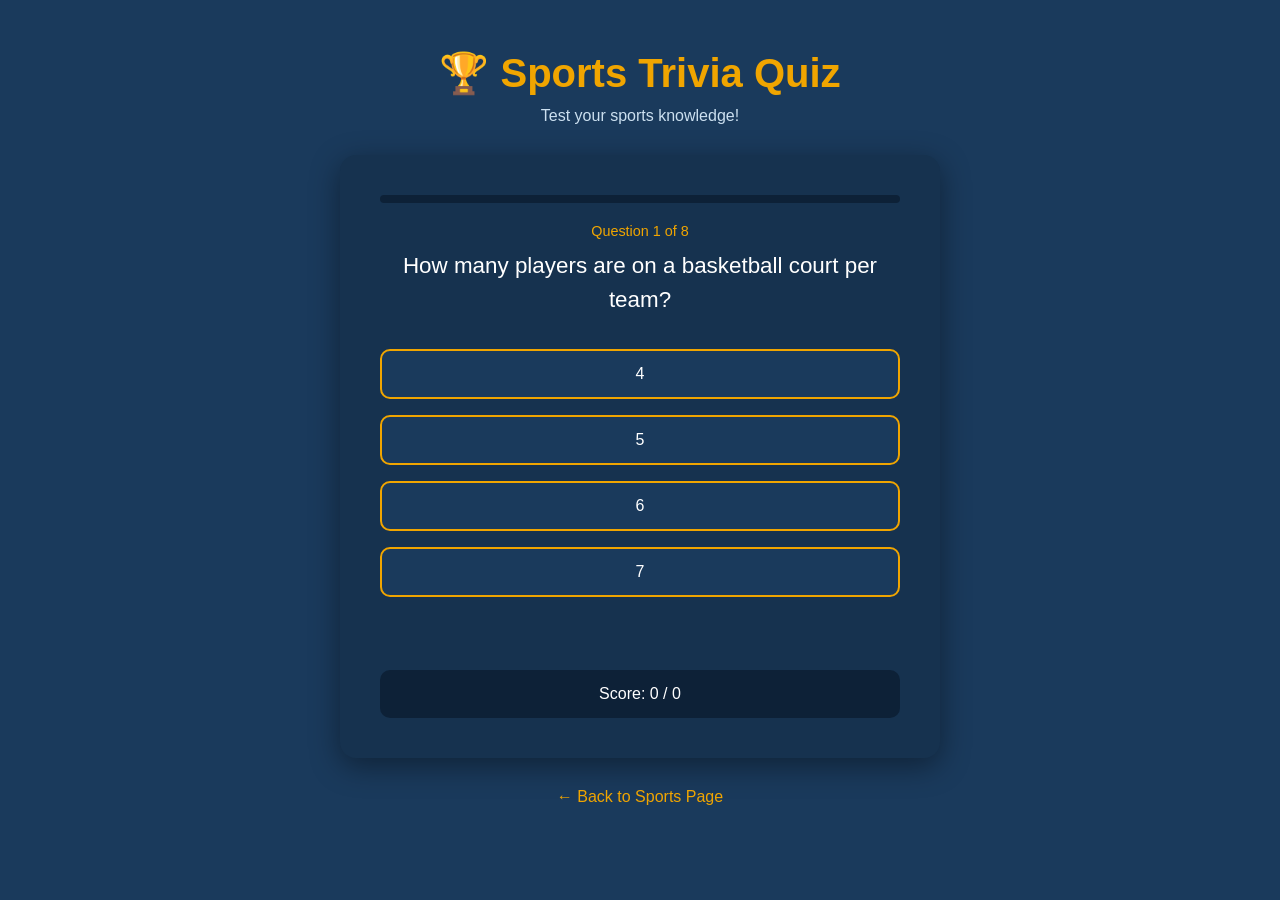
<file: webapp.html>
<!DOCTYPE html>
<html lang="en">
<head>
    <meta charset="UTF-8">
    <meta name="viewport" content="width=device-width, initial-scale=1.0">
    <title>Sports Quiz - Juan Palmera</title>
    <style>
        * { margin: 0; padding: 0; box-sizing: border-box; }
        body {
            font-family: Arial, sans-serif;
            background: #1a3a5c;
            color: white;
            min-height: 100vh;
            display: flex;
            flex-direction: column;
            align-items: center;
            padding: 20px;
        }
        h1 {
            color: #f0a500;
            font-size: 2.5rem;
            margin: 30px 0 10px 0;
            text-align: center;
        }
        .subtitle {
            color: #cce0f0;
            margin-bottom: 30px;
            text-align: center;
        }
        #quiz-box {
            background: #16324f;
            padding: 40px;
            border-radius: 16px;
            max-width: 600px;
            width: 100%;
            text-align: center;
            box-shadow: 0 8px 30px rgba(0,0,0,0.4);
        }
        #question-number {
            color: #f0a500;
            font-size: 0.9rem;
            margin-bottom: 10px;
        }
        #question-text {
            font-size: 1.4rem;
            margin-bottom: 25px;
            line-height: 1.5;
        }
        .option-btn {
            background: #1a3a5c;
            color: white;
            border: 2px solid #f0a500;
            padding: 14px 20px;
            margin: 8px 0;
            border-radius: 10px;
            cursor: pointer;
            font-size: 1rem;
            width: 100%;
            transition: all 0.2s;
        }
        .option-btn:hover { background: #f0a500; color: #1a3a5c; }
        .correct { background: #00aa55 !important; border-color: #00aa55 !important; }
        .wrong { background: #cc2200 !important; border-color: #cc2200 !important; }
        #feedback {
            font-size: 1.2rem;
            font-weight: bold;
            margin: 15px 0;
            min-height: 30px;
        }
        #score-bar {
            background: #0d2137;
            padding: 15px;
            border-radius: 10px;
            margin-top: 20px;
            font-size: 1rem;
        }
        #progress {
            background: #0d2137;
            border-radius: 10px;
            height: 8px;
            width: 100%;
            margin-bottom: 20px;
        }
        #progress-fill {
            background: #f0a500;
            height: 8px;
            border-radius: 10px;
            transition: width 0.3s;
            width: 0%;
        }
        .play-again-btn {
            background: #f0a500;
            color: #1a3a5c;
            border: none;
            padding: 14px 40px;
            border-radius: 10px;
            font-size: 1.1rem;
            font-weight: bold;
            cursor: pointer;
            margin-top: 20px;
        }
        .play-again-btn:hover { background: #c98500; }
        .back-link {
            color: #f0a500;
            text-decoration: none;
            margin-top: 30px;
            font-size: 1rem;
        }
        .back-link:hover { color: white; }
    </style>
</head>
<body>

    <h1>🏆 Sports Trivia Quiz</h1>
    <p class="subtitle">Test your sports knowledge!</p>

    <div id="quiz-box">
        <div id="progress"><div id="progress-fill"></div></div>
        <div id="question-number"></div>
        <div id="question-text"></div>
        <div id="options"></div>
        <div id="feedback"></div>
        <div id="score-bar">Score: <span id="score">0</span> / <span id="total">0</span></div>
    </div>

    <a href="scratch.html" class="back-link">← Back to Sports Page</a>

    <script>
        const questions = [
            {
                q: "How many players are on a basketball court per team?",
                options: ["4", "5", "6", "7"],
                answer: "5"
            },
            {
                q: "Which country won the 2022 FIFA World Cup?",
                options: ["Brazil", "France", "Argentina", "Germany"],
                answer: "Argentina"
            },
            {
                q: "How many rings does Michael Jordan have?",
                options: ["4", "5", "6", "7"],
                answer: "6"
            },
            {
                q: "In which sport do you use a puck?",
                options: ["Soccer", "Hockey", "Tennis", "Baseball"],
                answer: "Hockey"
            },
            {
                q: "How many points is a touchdown worth in American Football?",
                options: ["3", "4", "6", "7"],
                answer: "6"
            },
            {
                q: "Which team has won the most NBA championships?",
                options: ["Lakers", "Celtics", "Bulls", "Warriors"],
                answer: "Celtics"
            },
            {
                q: "How long is a standard soccer match?",
                options: ["60 minutes", "80 minutes", "90 minutes", "100 minutes"],
                answer: "90 minutes"
            },
            {
                q: "Which country invented basketball?",
                options: ["USA", "Canada", "UK", "Spain"],
                answer: "Canada"
            }
        ];

        let current = 0;
        let score = 0;
        let answered = false;

        function loadQuestion() {
            if (current >= questions.length) {
                showFinal();
                return;
            }
            answered = false;
            const q = questions[current];
            document.getElementById('question-number').textContent = `Question ${current + 1} of ${questions.length}`;
            document.getElementById('question-text').textContent = q.q;
            document.getElementById('feedback').textContent = '';
            document.getElementById('progress-fill').style.width = `${(current / questions.length) * 100}%`;

            const optDiv = document.getElementById('options');
            optDiv.innerHTML = '';
            q.options.forEach(opt => {
                const btn = document.createElement('button');
                btn.className = 'option-btn';
                btn.textContent = opt;
                btn.onclick = () => checkAnswer(opt, btn);
                optDiv.appendChild(btn);
            });

            document.getElementById('score').textContent = score;
            document.getElementById('total').textContent = current;
        }

        function checkAnswer(selected, btn) {
            if (answered) return;
            answered = true;
            const correct = questions[current].answer;
            const allBtns = document.querySelectorAll('.option-btn');
            allBtns.forEach(b => {
                b.disabled = true;
                if (b.textContent === correct) b.classList.add('correct');
            });
            if (selected === correct) {
                score++;
                btn.classList.add('correct');
                document.getElementById('feedback').innerHTML = '✅ Correct!';
            } else {
                btn.classList.add('wrong');
                document.getElementById('feedback').innerHTML = `❌ Wrong! The answer was: ${correct}`;
            }
            document.getElementById('score').textContent = score;
            document.getElementById('total').textContent = current + 1;
            current++;
            setTimeout(loadQuestion, 1500);
        }

        function showFinal() {
            const percent = Math.round((score / questions.length) * 100);
            let emoji = percent >= 80 ? '🏆' : percent >= 50 ? '👍' : '📚';
            document.getElementById('quiz-box').innerHTML = `
                <h2 style="color:#f0a500; font-size:2rem;">${emoji} Quiz Complete!</h2>
                <p style="font-size:1.3rem; margin:20px 0;">You scored <strong>${score} out of ${questions.length}</strong></p>
                <p style="font-size:1.1rem; color:#cce0f0;">${percent}% correct</p>
                <br>
                <button class="play-again-btn" onclick="location.reload()">🔄 Play Again</button>
            `;
        }

        loadQuestion();
    </script>

</body>
</html>
</file>
